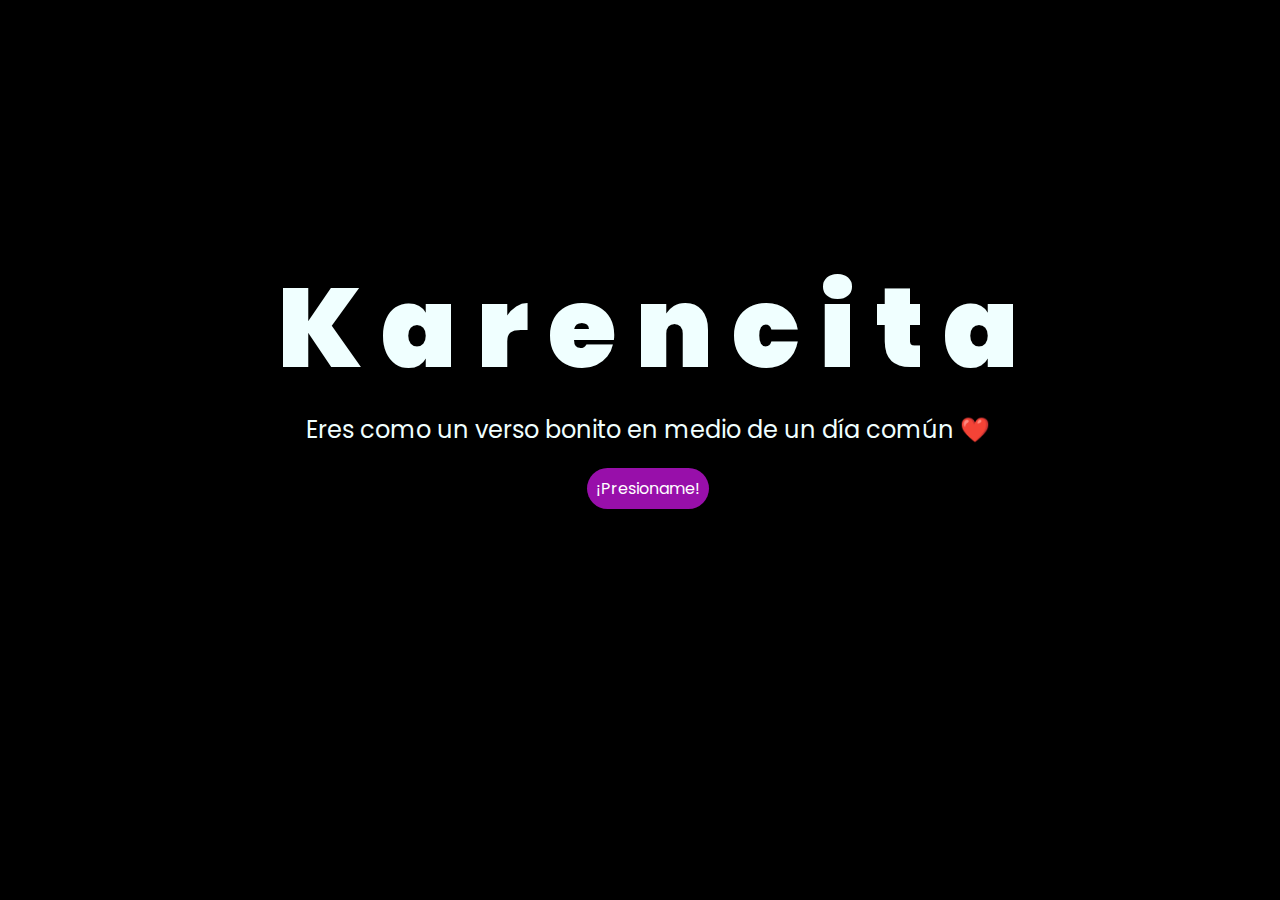
<file: index.html>
<!DOCTYPE html>
<html lang="es">

<head>
    <meta charset="UTF-8">
    <meta http-equiv="X-UA-Compatible" content="IE=edge">
    <meta name="viewport" content="width=device-width, initial-scale=1.0">
    <link rel="stylesheet" href="css/style.css">
    <link rel="icon" href="img/flowers.png" type="image/x-icon">
    <title>Tequieromucho</title>
</head>

<body>
    <div class="greetings">
        <span>K</span>
        <span>a</span>
        <span>r</span>
        <span>e</span>
        <span>n</span>
        <span>c</span>
        <span>i</span>
        <span>t</span>
        <span>a</span>
    </div>
    <div class="description">
        <span>Eres como un verso bonito en medio de un día común ❤️</span>
    </div>
    <div class="button">
        <button class="botones">
            <a href="flower.html" style="color: #fff;">¡Presioname!</a>
        </button>
    </div>

</body>

</html>
</file>
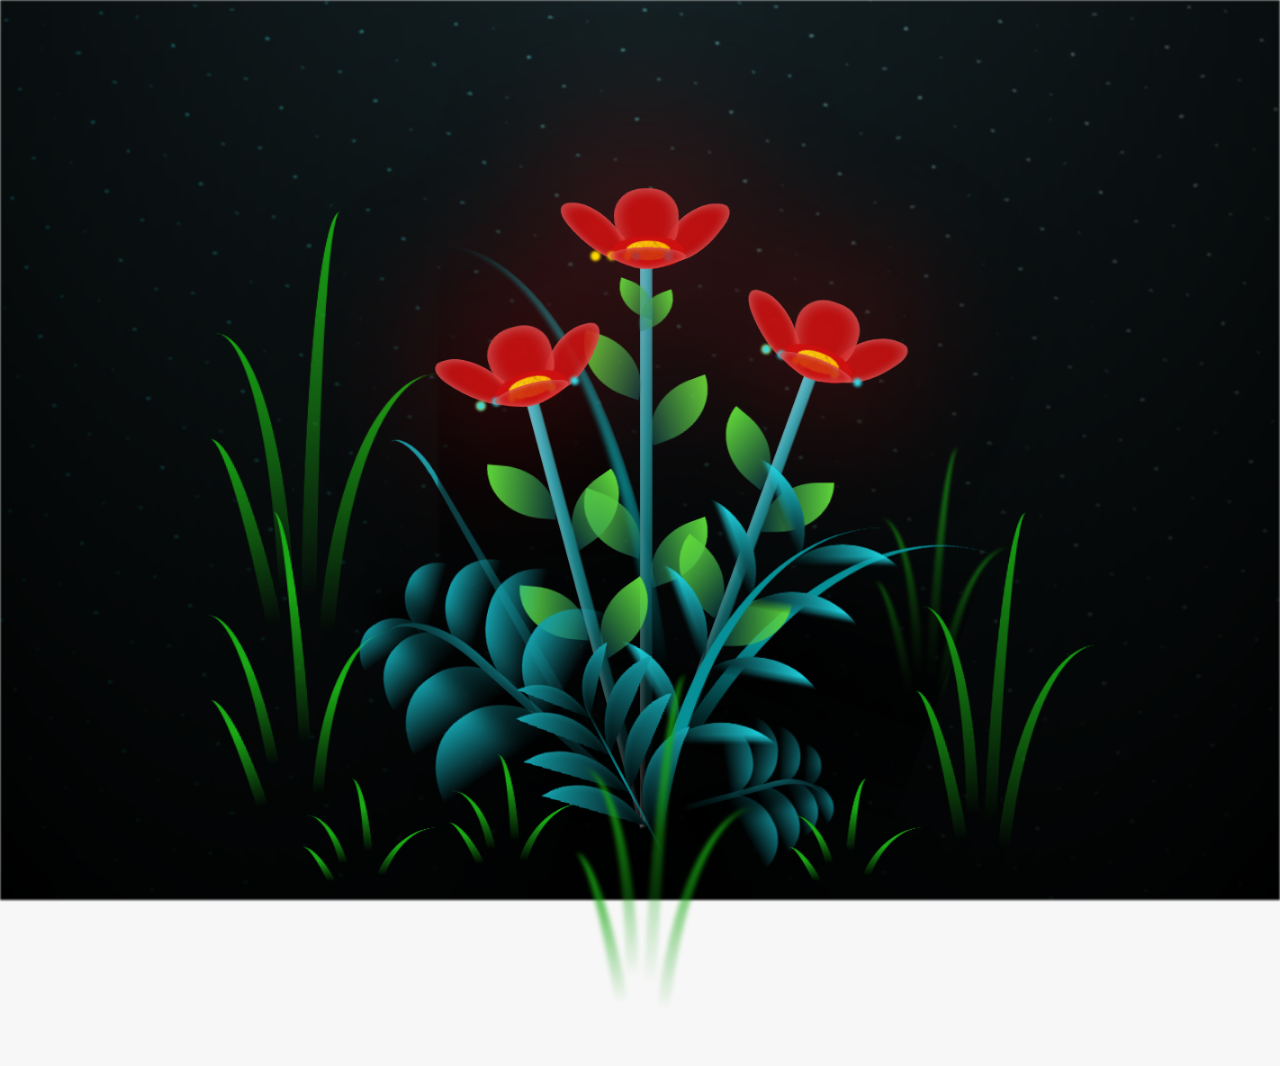
<file: flower.html>
<!DOCTYPE html>
<html lang="es">
  <head>
    <meta charset="UTF-8" />
    <meta http-equiv="X-UA-Compatible" content="IE=edge" />
    <meta name="viewport" content="width=device-width, initial-scale=1.0" />
    <link rel="stylesheet" href="css/main.css" />
    <link rel="icon" href="img/flowers.png" type="image/x-icon" />
    <title>Tequieromucho</title>
  </head>
  <body class="container">
    <audio src="sound/Photographrecorted.mp3" autoplay></audio>
    <h1 class="titulo"> 
      Feliz vuelta al sol, preciosa.<br> <br> Desde aquel juego de emojis, no dejo de sonreír por ti</h1>
  
    <div class="night"></div>
    <div class="flowers">
      <div class="flower flower--1">
        <div class="flower__leafs flower__leafs--1">
          <div class="flower__leaf flower__leaf--1"></div>
          <div class="flower__leaf flower__leaf--2"></div>
          <div class="flower__leaf flower__leaf--3"></div>
          <div class="flower__leaf flower__leaf--4"></div>
          <div class="flower__white-circle"></div>

          <div class="flower__light flower__light--1"></div>
          <div class="flower__light flower__light--2"></div>
          <div class="flower__light flower__light--3"></div>
          <div class="flower__light flower__light--5"></div>
          <div class="flower__light flower__light--6"></div>
          <div class="flower__light flower__light--7"></div>
          <div class="flower__light flower__light--8"></div>
        </div>
        <div class="flower__line">
          <div class="flower__line__leaf flower__line__leaf--1"></div>
          <div class="flower__line__leaf flower__line__leaf--2"></div>
          <div class="flower__line__leaf flower__line__leaf--3"></div>
          <div class="flower__line__leaf flower__line__leaf--4"></div>
          <div class="flower__line__leaf flower__line__leaf--5"></div>
          <div class="flower__line__leaf flower__line__leaf--6"></div>
        </div>
      </div>

      <div class="flower flower--2">
        <div class="flower__leafs flower__leafs--2">
          <div class="flower__leaf flower__leaf--1"></div>
          <div class="flower__leaf flower__leaf--2"></div>
          <div class="flower__leaf flower__leaf--3"></div>
          <div class="flower__leaf flower__leaf--4"></div>
          <div class="flower__white-circle"></div>

          <div class="flower__light flower__light--1"></div>
          <div class="flower__light flower__light--2"></div>
          <div class="flower__light flower__light--3"></div>
          <div class="flower__light flower__light--4"></div>
          <div class="flower__light flower__light--5"></div>
          <div class="flower__light flower__light--6"></div>
          <div class="flower__light flower__light--7"></div>
          <div class="flower__light flower__light--8"></div>
        </div>
        <div class="flower__line">
          <div class="flower__line__leaf flower__line__leaf--1"></div>
          <div class="flower__line__leaf flower__line__leaf--2"></div>
          <div class="flower__line__leaf flower__line__leaf--3"></div>
          <div class="flower__line__leaf flower__line__leaf--4"></div>
        </div>
      </div>

      <div class="flower flower--3">
        <div class="flower__leafs flower__leafs--3">
          <div class="flower__leaf flower__leaf--1"></div>
          <div class="flower__leaf flower__leaf--2"></div>
          <div class="flower__leaf flower__leaf--3"></div>
          <div class="flower__leaf flower__leaf--4"></div>
          <div class="flower__white-circle"></div>

          <div class="flower__light flower__light--1"></div>
          <div class="flower__light flower__light--2"></div>
          <div class="flower__light flower__light--3"></div>
          <div class="flower__light flower__light--4"></div>
          <div class="flower__light flower__light--5"></div>
          <div class="flower__light flower__light--6"></div>
          <div class="flower__light flower__light--7"></div>
          <div class="flower__light flower__light--8"></div>
        </div>
        <div class="flower__line">
          <div class="flower__line__leaf flower__line__leaf--1"></div>
          <div class="flower__line__leaf flower__line__leaf--2"></div>
          <div class="flower__line__leaf flower__line__leaf--3"></div>
          <div class="flower__line__leaf flower__line__leaf--4"></div>
        </div>
      </div>

      <div class="grow-ans" style="--d: 1.2s">
        <div class="flower__g-long">
          <div class="flower__g-long__top"></div>
          <div class="flower__g-long__bottom"></div>
        </div>
      </div>

      <div class="growing-grass">
        <div class="flower__grass flower__grass--1">
          <div class="flower__grass--top"></div>
          <div class="flower__grass--bottom"></div>
          <div class="flower__grass__leaf flower__grass__leaf--1"></div>
          <div class="flower__grass__leaf flower__grass__leaf--2"></div>
          <div class="flower__grass__leaf flower__grass__leaf--3"></div>
          <div class="flower__grass__leaf flower__grass__leaf--4"></div>
          <div class="flower__grass__leaf flower__grass__leaf--5"></div>
          <div class="flower__grass__leaf flower__grass__leaf--6"></div>
          <div class="flower__grass__leaf flower__grass__leaf--7"></div>
          <div class="flower__grass__leaf flower__grass__leaf--8"></div>
          <div class="flower__grass__overlay"></div>
        </div>
      </div>

      <div class="growing-grass">
        <div class="flower__grass flower__grass--2">
          <div class="flower__grass--top"></div>
          <div class="flower__grass--bottom"></div>
          <div class="flower__grass__leaf flower__grass__leaf--1"></div>
          <div class="flower__grass__leaf flower__grass__leaf--2"></div>
          <div class="flower__grass__leaf flower__grass__leaf--3"></div>
          <div class="flower__grass__leaf flower__grass__leaf--4"></div>
          <div class="flower__grass__leaf flower__grass__leaf--5"></div>
          <div class="flower__grass__leaf flower__grass__leaf--6"></div>
          <div class="flower__grass__leaf flower__grass__leaf--7"></div>
          <div class="flower__grass__leaf flower__grass__leaf--8"></div>
          <div class="flower__grass__overlay"></div>
        </div>
      </div>

      <div class="grow-ans" style="--d: 2.4s">
        <div class="flower__g-right flower__g-right--1">
          <div class="leaf"></div>
        </div>
      </div>

      <div class="grow-ans" style="--d: 2.8s">
        <div class="flower__g-right flower__g-right--2">
          <div class="leaf"></div>
        </div>
      </div>

      <div class="grow-ans" style="--d: 2.8s">
        <div class="flower__g-front">
          <div
            class="flower__g-front__leaf-wrapper flower__g-front__leaf-wrapper--1"
          >
            <div class="flower__g-front__leaf"></div>
          </div>
          <div
            class="flower__g-front__leaf-wrapper flower__g-front__leaf-wrapper--2"
          >
            <div class="flower__g-front__leaf"></div>
          </div>
          <div
            class="flower__g-front__leaf-wrapper flower__g-front__leaf-wrapper--3"
          >
            <div class="flower__g-front__leaf"></div>
          </div>
          <div
            class="flower__g-front__leaf-wrapper flower__g-front__leaf-wrapper--4"
          >
            <div class="flower__g-front__leaf"></div>
          </div>
          <div
            class="flower__g-front__leaf-wrapper flower__g-front__leaf-wrapper--5"
          >
            <div class="flower__g-front__leaf"></div>
          </div>
          <div
            class="flower__g-front__leaf-wrapper flower__g-front__leaf-wrapper--6"
          >
            <div class="flower__g-front__leaf"></div>
          </div>
          <div
            class="flower__g-front__leaf-wrapper flower__g-front__leaf-wrapper--7"
          >
            <div class="flower__g-front__leaf"></div>
          </div>
          <div
            class="flower__g-front__leaf-wrapper flower__g-front__leaf-wrapper--8"
          >
            <div class="flower__g-front__leaf"></div>
          </div>
          <div class="flower__g-front__line"></div>
        </div>
      </div>

      <div class="grow-ans" style="--d: 3.2s">
        <div class="flower__g-fr">
          <div class="leaf"></div>
          <div class="flower__g-fr__leaf flower__g-fr__leaf--1"></div>
          <div class="flower__g-fr__leaf flower__g-fr__leaf--2"></div>
          <div class="flower__g-fr__leaf flower__g-fr__leaf--3"></div>
          <div class="flower__g-fr__leaf flower__g-fr__leaf--4"></div>
          <div class="flower__g-fr__leaf flower__g-fr__leaf--5"></div>
          <div class="flower__g-fr__leaf flower__g-fr__leaf--6"></div>
          <div class="flower__g-fr__leaf flower__g-fr__leaf--7"></div>
          <div class="flower__g-fr__leaf flower__g-fr__leaf--8"></div>
        </div>
      </div>

      <div class="long-g long-g--0">
        <div class="grow-ans" style="--d: 3s">
          <div class="leaf leaf--0"></div>
        </div>
        <div class="grow-ans" style="--d: 2.2s">
          <div class="leaf leaf--1"></div>
        </div>
        <div class="grow-ans" style="--d: 3.4s">
          <div class="leaf leaf--2"></div>
        </div>
        <div class="grow-ans" style="--d: 3.6s">
          <div class="leaf leaf--3"></div>
        </div>
      </div>

      <div class="long-g long-g--1">
        <div class="grow-ans" style="--d: 3.6s">
          <div class="leaf leaf--0"></div>
        </div>
        <div class="grow-ans" style="--d: 3.8s">
          <div class="leaf leaf--1"></div>
        </div>
        <div class="grow-ans" style="--d: 4s">
          <div class="leaf leaf--2"></div>
        </div>
        <div class="grow-ans" style="--d: 4.2s">
          <div class="leaf leaf--3"></div>
        </div>
      </div>

      <div class="long-g long-g--2">
        <div class="grow-ans" style="--d: 4s">
          <div class="leaf leaf--0"></div>
        </div>
        <div class="grow-ans" style="--d: 4.2s">
          <div class="leaf leaf--1"></div>
        </div>
        <div class="grow-ans" style="--d: 4.4s">
          <div class="leaf leaf--2"></div>
        </div>
        <div class="grow-ans" style="--d: 4.6s">
          <div class="leaf leaf--3"></div>
        </div>
      </div>

      <div class="long-g long-g--3">
        <div class="grow-ans" style="--d: 4s">
          <div class="leaf leaf--0"></div>
        </div>
        <div class="grow-ans" style="--d: 4.2s">
          <div class="leaf leaf--1"></div>
        </div>
        <div class="grow-ans" style="--d: 3s">
          <div class="leaf leaf--2"></div>
        </div>
        <div class="grow-ans" style="--d: 3.6s">
          <div class="leaf leaf--3"></div>
        </div>
      </div>

      <div class="long-g long-g--4">
        <div class="grow-ans" style="--d: 4s">
          <div class="leaf leaf--0"></div>
        </div>
        <div class="grow-ans" style="--d: 4.2s">
          <div class="leaf leaf--1"></div>
        </div>
        <div class="grow-ans" style="--d: 3s">
          <div class="leaf leaf--2"></div>
        </div>
        <div class="grow-ans" style="--d: 3.6s">
          <div class="leaf leaf--3"></div>
        </div>
      </div>

      <div class="long-g long-g--5">
        <div class="grow-ans" style="--d: 4s">
          <div class="leaf leaf--0"></div>
        </div>
        <div class="grow-ans" style="--d: 4.2s">
          <div class="leaf leaf--1"></div>
        </div>
        <div class="grow-ans" style="--d: 3s">
          <div class="leaf leaf--2"></div>
        </div>
        <div class="grow-ans" style="--d: 3.6s">
          <div class="leaf leaf--3"></div>
        </div>
      </div>

      <div class="long-g long-g--6">
        <div class="grow-ans" style="--d: 4.2s">
          <div class="leaf leaf--0"></div>
        </div>
        <div class="grow-ans" style="--d: 4.4s">
          <div class="leaf leaf--1"></div>
        </div>
        <div class="grow-ans" style="--d: 4.6s">
          <div class="leaf leaf--2"></div>
        </div>
        <div class="grow-ans" style="--d: 4.8s">
          <div class="leaf leaf--3"></div>
        </div>
      </div>

      <div class="long-g long-g--7">
        <div class="grow-ans" style="--d: 3s">
          <div class="leaf leaf--0"></div>
        </div>
        <div class="grow-ans" style="--d: 3.2s">
          <div class="leaf leaf--1"></div>
        </div>
        <div class="grow-ans" style="--d: 3.5s">
          <div class="leaf leaf--2"></div>
        </div>
        <div class="grow-ans" style="--d: 3.6s">
          <div class="leaf leaf--3"></div>
        </div>
      </div>
    </div>
    <script src="anim.js"></script>
    <script src="main.js"></script>
  </body>
</html>
</file>
<file: css/style.css>
@import url('https://fonts.googleapis.com/css2?family=Poppins:ital,wght@0,500;1,900&display=swap');
*{
    font-family: 'Poppins',cursive;
}
body{
    color: azure;
    width: 100%;
    height: 82vh;
    display: flex;
    flex-direction: column;
    align-items: center;
    justify-content: center;
    background-color: black;
    /* padding-top: -30; */
}

.botones{
    padding: 9px;
    border-radius: 80px;
    background-color: transparent;
    border: none;
}

.botones a{
    background-color: #980faa;
    padding: 9px;
    border-radius: 80px;
    -webkit-border-radius: 80px;
    -moz-border-radius: 80px;
    -ms-border-radius: 80px;
    -o-border-radius: 80px;

}

.botones a:focus{
    background-color: rgb(50, 194, 194);
}

.greetings{
    font-size: 7rem;
    font-weight: 900;
}
.greetings > span{
    animation: glow 2.5s ease-in-out infinite;
}
@keyframes glow{
    0%, 100%{
        color: #fff;
        text-shadow: 0 0 12px #39c6d6, 0 0 50px #39c6d6, 0 0 100px #39c6d6;
    }
    10%, 90%{
        color: #111;
        text-shadow: none;
    }
}
.greetings > span:nth-child(2){
    animation-delay: .2s ;
}
.greetings > span:nth-child(3){
    animation-delay: .4s ;
}
.greetings > span:nth-child(4){
    animation-delay: .6s;
}
.greetings > span:nth-child(5){
    animation-delay: .8s;
}
.greetings > span:nth-child(6){
    animation-delay: 1s;
}
.greetings > span:nth-child(7){
    animation-delay: 1.2s;
}
.greetings > span:nth-child(8){
    animation-delay: 1.5s;
}
.greetings > span:nth-child(9){
    animation-delay: 1.7s;
}


.description{
    font-size: 1.5rem;
    margin-bottom: 20px;
}

.button a{
    text-decoration: none;
    font-size: 1rem;
    color: #111;
}

@media screen and (max-width:574px){
    .greetings{
        display: block;
        font-size: 4rem;
        font-weight: 800;
        text-align: center;
    }
    .description{
        font-size: 2rem;
    }
    
    .button a{
        font-size: 1rem;
    }
}
</file>
<file: css/main.css>
*,
*::after,
*::before {
  padding: 0;
  margin: 0;
  box-sizing: border-box;
}

:root {
  --dark-color: #000;
}

body {
  display: flex;
  align-items: flex-end;
  justify-content: center;
  min-height: 100vh;
  background-color: var(--dark-color);
  overflow: hidden;
  perspective: 1000px;
}

#lyrics {
  font-size: 28px;
  font-family: "Franklin Gothic Medium", "Arial Narrow", Arial, sans-serif;
  color: white;
  position: absolute;
  margin-bottom: 20%;
  z-index: 1;
  font-weight: bold;
  letter-spacing: 4px;
}
@media only screen and (max-width: 600px) {
  /* Estilos específicos para dispositivos con un ancho máximo de 600px */
  #lyrics {
      font-size: 14px; /* Reduce el tamaño del texto para dispositivos más pequeños */
      margin-bottom: 530px;
      letter-spacing: 3px;
  }

}
.titulo {
  margin-bottom: 180px;
  font-family: "Arial Narrow", Arial, sans-serif;
  color: rgb(228, 121, 238);
  position: absolute;
  font-weight: bold;
  letter-spacing: 10px;
  opacity: 0;
  animation: fadeIn 3s ease-in-out forwards;
  text-align: center;
}
@keyframes fadeIn {
  from {
    opacity: 0;
  }
  to {
    opacity: 1;
  }
}

.night {
  z-index: -1;
  position: absolute;
  left: 50%;
  top: 0;
  transform: translateX(-50%);
  width: 100%;
  height: 100%;
  filter: blur(0.1vmin);
  background-image: radial-gradient(
      ellipse at top,
      transparent 0%,
      var(--dark-color)
    ),
    radial-gradient(
      ellipse at bottom,
      var(--dark-color),
      rgba(145, 233, 255, 0.2)
    ),
    repeating-linear-gradient(
      220deg,
      rgb(0, 0, 0) 0px,
      rgb(0, 0, 0) 19px,
      transparent 19px,
      transparent 22px
    ),
    repeating-linear-gradient(
      189deg,
      rgb(0, 0, 0) 0px,
      rgb(0, 0, 0) 19px,
      transparent 19px,
      transparent 22px
    ),
    repeating-linear-gradient(
      148deg,
      rgb(0, 0, 0) 0px,
      rgb(0, 0, 0) 19px,
      transparent 19px,
      transparent 22px
    ),
    linear-gradient(90deg, rgb(0, 255, 250), rgb(240, 240, 240));
}

.flowers {
  position: relative;
  transform: scale(0.9);
  /*margin-bottom: 100px;
  */
}

@media only screen and (max-width: 600px) {
  /* Estilos específicos para dispositivos con un ancho máximo de 600px */
.flowers {
      font-size: 14px;
      margin-bottom: 35%;
      letter-spacing: 3px;
      transform: scale(1.0);
}

}

.flower {
  position: absolute;
  bottom: 9vmin;
  transform-origin: bottom center;
  z-index: 10;
  --fl-speed: 0.8s;
}
.flower--1 {
  -webkit-animation: moving-flower-1 4s linear infinite;
  animation: moving-flower-1 4s linear infinite;
}
.flower--1 .flower__line {
  height: 70vmin;
  -webkit-animation-delay: 0.3s;
  animation-delay: 0.3s;
}
.flower--1 .flower__line__leaf--1 {
  -webkit-animation: blooming-leaf-right var(--fl-speed) 1.6s backwards;
  animation: blooming-leaf-right var(--fl-speed) 1.6s backwards;
}
.flower--1 .flower__line__leaf--2 {
  -webkit-animation: blooming-leaf-right var(--fl-speed) 1.4s backwards;
  animation: blooming-leaf-right var(--fl-speed) 1.4s backwards;
}
.flower--1 .flower__line__leaf--3 {
  -webkit-animation: blooming-leaf-left var(--fl-speed) 1.2s backwards;
  animation: blooming-leaf-left var(--fl-speed) 1.2s backwards;
}
.flower--1 .flower__line__leaf--4 {
  -webkit-animation: blooming-leaf-left var(--fl-speed) 1s backwards;
  animation: blooming-leaf-left var(--fl-speed) 1s backwards;
}
.flower--1 .flower__line__leaf--5 {
  -webkit-animation: blooming-leaf-right var(--fl-speed) 1.8s backwards;
  animation: blooming-leaf-right var(--fl-speed) 1.8s backwards;
}
.flower--1 .flower__line__leaf--6 {
  -webkit-animation: blooming-leaf-left var(--fl-speed) 2s backwards;
  animation: blooming-leaf-left var(--fl-speed) 2s backwards;
}
.flower--2 {
  left: 50%;
  transform: rotate(20deg);
  -webkit-animation: moving-flower-2 4s linear infinite;
  animation: moving-flower-2 4s linear infinite;
}
.flower--2 .flower__line {
  height: 60vmin;
  -webkit-animation-delay: 0.6s;
  animation-delay: 0.6s;
}
.flower--2 .flower__line__leaf--1 {
  -webkit-animation: blooming-leaf-right var(--fl-speed) 1.9s backwards;
  animation: blooming-leaf-right var(--fl-speed) 1.9s backwards;
}
.flower--2 .flower__line__leaf--2 {
  -webkit-animation: blooming-leaf-right var(--fl-speed) 1.7s backwards;
  animation: blooming-leaf-right var(--fl-speed) 1.7s backwards;
}
.flower--2 .flower__line__leaf--3 {
  -webkit-animation: blooming-leaf-left var(--fl-speed) 1.5s backwards;
  animation: blooming-leaf-left var(--fl-speed) 1.5s backwards;
}
.flower--2 .flower__line__leaf--4 {
  -webkit-animation: blooming-leaf-left var(--fl-speed) 1.3s backwards;
  animation: blooming-leaf-left var(--fl-speed) 1.3s backwards;
}
.flower--3 {
  left: 50%;
  transform: rotate(-15deg);
  -webkit-animation: moving-flower-3 4s linear infinite;
  animation: moving-flower-3 4s linear infinite;
}
.flower--3 .flower__line {
  -webkit-animation-delay: 0.9s;
  animation-delay: 0.9s;
}
.flower--3 .flower__line__leaf--1 {
  -webkit-animation: blooming-leaf-right var(--fl-speed) 2.5s backwards;
  animation: blooming-leaf-right var(--fl-speed) 2.5s backwards;
}
.flower--3 .flower__line__leaf--2 {
  -webkit-animation: blooming-leaf-right var(--fl-speed) 2.3s backwards;
  animation: blooming-leaf-right var(--fl-speed) 2.3s backwards;
}
.flower--3 .flower__line__leaf--3 {
  -webkit-animation: blooming-leaf-left var(--fl-speed) 2.1s backwards;
  animation: blooming-leaf-left var(--fl-speed) 2.1s backwards;
}
.flower--3 .flower__line__leaf--4 {
  -webkit-animation: blooming-leaf-left var(--fl-speed) 1.9s backwards;
  animation: blooming-leaf-left var(--fl-speed) 1.9s backwards;
}
.flower__leafs {
  position: relative;
  -webkit-animation: blooming-flower 2s backwards;
  animation: blooming-flower 2s backwards;
}
.flower__leafs--1 {
  -webkit-animation-delay: 1.1s;
  animation-delay: 1.1s;
}
.flower__leafs--2 {
  -webkit-animation-delay: 1.4s;
  animation-delay: 1.4s;
}
.flower__leafs--3 {
  -webkit-animation-delay: 1.7s;
  animation-delay: 1.7s;
}
.flower__leafs::after {
  content: "";
  position: absolute;
  left: 0;
  top: 0;
  transform: translate(-50%, -100%);
  width: 9vmin;
  height: 9vmin;
  background-color: #fd0606;
  /* background-color: #fd2525; */
  filter: blur(10vmin);
}
.flower__leaf {
  position: absolute;
  bottom: 0;
  left: 50%;
  width: 8vmin;
  height: 11vmin;
  border-radius: 51% 49% 47% 53%/44% 45% 55% 69%;
  background-color: #253bfd;
  background-color: #c71111;
  transform-origin: bottom center;
  opacity: 0.9;
  box-shadow: inset 0 0 2vmin rgba(255, 255, 255, 0.5);
}
.flower__leaf--1 {
  transform: translate(-10%, 1%) rotateY(40deg) rotateX(-50deg);
}
.flower__leaf--2 {
  transform: translate(-50%, -4%) rotateX(40deg);
}
.flower__leaf--3 {
  transform: translate(-90%, 0%) rotateY(45deg) rotateX(50deg);
}
.flower__leaf--4 {
  width: 8vmin;
  height: 8vmin;
  transform-origin: bottom left;
  border-radius: 4vmin 10vmin 4vmin 4vmin;
  transform: translate(0%, 18%) rotateX(70deg) rotate(-43deg);
  background-color: #c71111;
  z-index: 1;
  opacity: 0.8;
}
.flower__white-circle {
  position: absolute;
  left: -3.5vmin;
  top: -3vmin;
  width: 9vmin;
  height: 4vmin;
  border-radius: 50%;
  background-color: #c71111;
}
.flower__white-circle::after {
  content: "";
  position: absolute;
  left: 50%;
  top: 45%;
  transform: translate(-50%, -50%);
  width: 60%;
  height: 60%;
  border-radius: inherit;
  background-image: repeating-linear-gradient(
      135deg,
      rgba(0, 0, 0, 0.03) 0px,
      rgba(0, 0, 0, 0.03) 1px,
      transparent 1px,
      transparent 12px
    ),
    repeating-linear-gradient(
      45deg,
      rgba(0, 0, 0, 0.03) 0px,
      rgba(0, 0, 0, 0.03) 1px,
      transparent 1px,
      transparent 12px
    ),
    repeating-linear-gradient(
      67.5deg,
      rgba(0, 0, 0, 0.03) 0px,
      rgba(0, 0, 0, 0.03) 1px,
      transparent 1px,
      transparent 12px
    ),
    repeating-linear-gradient(
      135deg,
      rgba(0, 0, 0, 0.03) 0px,
      rgba(0, 0, 0, 0.03) 1px,
      transparent 1px,
      transparent 12px
    ),
    repeating-linear-gradient(
      45deg,
      rgba(0, 0, 0, 0.03) 0px,
      rgba(0, 0, 0, 0.03) 1px,
      transparent 1px,
      transparent 12px
    ),
    repeating-linear-gradient(
      112.5deg,
      rgba(0, 0, 0, 0.03) 0px,
      rgba(0, 0, 0, 0.03) 1px,
      transparent 1px,
      transparent 12px
    ),
    repeating-linear-gradient(
      112.5deg,
      rgba(0, 0, 0, 0.03) 0px,
      rgba(0, 0, 0, 0.03) 1px,
      transparent 1px,
      transparent 12px
    ),
    repeating-linear-gradient(
      45deg,
      rgba(0, 0, 0, 0.03) 0px,
      rgba(0, 0, 0, 0.03) 1px,
      transparent 1px,
      transparent 12px
    ),
    repeating-linear-gradient(
      22.5deg,
      rgba(0, 0, 0, 0.03) 0px,
      rgba(0, 0, 0, 0.03) 1px,
      transparent 1px,
      transparent 12px
    ),
    repeating-linear-gradient(
      45deg,
      rgba(0, 0, 0, 0.03) 0px,
      rgba(0, 0, 0, 0.03) 1px,
      transparent 1px,
      transparent 12px
    ),
    repeating-linear-gradient(
      22.5deg,
      rgba(0, 0, 0, 0.03) 0px,
      rgba(0, 0, 0, 0.03) 1px,
      transparent 1px,
      transparent 12px
    ),
    repeating-linear-gradient(
      135deg,
      rgba(0, 0, 0, 0.03) 0px,
      rgba(0, 0, 0, 0.03) 1px,
      transparent 1px,
      transparent 12px
    ),
    repeating-linear-gradient(
      157.5deg,
      rgba(0, 0, 0, 0.03) 0px,
      rgba(0, 0, 0, 0.03) 1px,
      transparent 1px,
      transparent 12px
    ),
    repeating-linear-gradient(
      67.5deg,
      rgba(0, 0, 0, 0.03) 0px,
      rgba(0, 0, 0, 0.03) 1px,
      transparent 1px,
      transparent 12px
    ),
    repeating-linear-gradient(
      67.5deg,
      rgba(0, 0, 0, 0.03) 0px,
      rgba(0, 0, 0, 0.03) 1px,
      transparent 1px,
      transparent 12px
    ),
    linear-gradient(90deg, rgb(255, 235, 18), rgb(255, 206, 0));
}
.flower__line {
  height: 55vmin;
  width: 1.5vmin;
  background-image: linear-gradient(
      to left,
      rgba(0, 0, 0, 0.2),
      transparent,
      rgba(255, 255, 255, 0.2)
    ),
    linear-gradient(to top, transparent 10%, #14757a, #39c6d6);
  box-shadow: inset 0 0 2px rgba(0, 0, 0, 0.5);
  -webkit-animation: grow-flower-tree 4s backwards;
  animation: grow-flower-tree 4s backwards;
}
.flower__line__leaf {
  --w: 7vmin;
  --h: calc(var(--w) + 2vmin);
  position: absolute;
  top: 20%;
  left: 90%;
  width: var(--w);
  height: var(--h);
  border-top-right-radius: var(--h);
  border-bottom-left-radius: var(--h);
  background-image: linear-gradient(to top, rgba(20, 117, 122, 0.4), #5ed639);
}
.flower__line__leaf--1 {
  transform: rotate(70deg) rotateY(30deg);
}
.flower__line__leaf--2 {
  top: 45%;
  transform: rotate(70deg) rotateY(30deg);
}
.flower__line__leaf--3,
.flower__line__leaf--4,
.flower__line__leaf--6 {
  border-top-right-radius: 0;
  border-bottom-left-radius: 0;
  border-top-left-radius: var(--h);
  border-bottom-right-radius: var(--h);
  left: -460%;
  top: 12%;
  transform: rotate(-70deg) rotateY(30deg);
}
.flower__line__leaf--4 {
  top: 40%;
}
.flower__line__leaf--5 {
  top: 0;
  transform-origin: left;
  transform: rotate(70deg) rotateY(30deg) scale(0.6);
}
.flower__line__leaf--6 {
  top: -2%;
  left: -450%;
  transform-origin: right;
  transform: rotate(-70deg) rotateY(30deg) scale(0.6);
}
.flower__light {
  position: absolute;
  bottom: 0vmin;
  width: 1vmin;
  height: 1vmin;
  background-color: rgb(255, 251, 0);
  border-radius: 50%;
  filter: blur(0.2vmin);
  -webkit-animation: light-ans 4s linear infinite backwards;
  animation: light-ans 4s linear infinite backwards;
}
.flower__light:nth-child(odd) {
  background-color: #23f0ff;
}
.flower__light--1 {
  left: -2vmin;
  -webkit-animation-delay: 1s;
  animation-delay: 1s;
}
.flower__light--2 {
  left: 3vmin;
  -webkit-animation-delay: 0.5s;
  animation-delay: 0.5s;
}
.flower__light--3 {
  left: -6vmin;
  -webkit-animation-delay: 0.3s;
  animation-delay: 0.3s;
}
.flower__light--4 {
  left: 6vmin;
  -webkit-animation-delay: 0.9s;
  animation-delay: 0.9s;
}
.flower__light--5 {
  left: -1vmin;
  -webkit-animation-delay: 1.5s;
  animation-delay: 1.5s;
}
.flower__light--6 {
  left: -4vmin;
  -webkit-animation-delay: 3s;
  animation-delay: 3s;
}
.flower__light--7 {
  left: 3vmin;
  -webkit-animation-delay: 2s;
  animation-delay: 2s;
}
.flower__light--8 {
  left: -6vmin;
  -webkit-animation-delay: 3.5s;
  animation-delay: 3.5s;
}
.flower__grass {
  --c: #159faa;
  --line-w: 1.5vmin;
  position: absolute;
  bottom: 12vmin;
  left: -7vmin;
  display: flex;
  flex-direction: column;
  align-items: flex-end;
  z-index: 20;
  transform-origin: bottom center;
  transform: rotate(-48deg) rotateY(40deg);
}
.flower__grass--1 {
  -webkit-animation: moving-grass 2s linear infinite;
  animation: moving-grass 2s linear infinite;
}
.flower__grass--2 {
  left: 2vmin;
  bottom: 10vmin;
  transform: scale(0.5) rotate(75deg) rotateX(10deg) rotateY(-200deg);
  opacity: 0.8;
  z-index: 0;
  -webkit-animation: moving-grass--2 1.5s linear infinite;
  animation: moving-grass--2 1.5s linear infinite;
}
.flower__grass--top {
  width: 7vmin;
  height: 10vmin;
  border-top-right-radius: 100%;
  border-right: var(--line-w) solid var(--c);
  transform-origin: bottom center;
  transform: rotate(-2deg);
}
.flower__grass--bottom {
  margin-top: -2px;
  width: var(--line-w);
  height: 25vmin;
  background-image: linear-gradient(to top, transparent, var(--c));
}
.flower__grass__leaf {
  --size: 10vmin;
  position: absolute;
  width: calc(var(--size) * 2.1);
  height: var(--size);
  border-top-left-radius: var(--size);
  border-top-right-radius: var(--size);
  background-image: linear-gradient(
    to top,
    transparent,
    transparent 30%,
    var(--c)
  );
  z-index: 100;
}
.flower__grass__leaf--1 {
  top: -6%;
  left: 30%;
  --size: 6vmin;
  transform: rotate(-20deg);
  -webkit-animation: growing-grass-ans--1 2s 2.6s backwards;
  animation: growing-grass-ans--1 2s 2.6s backwards;
}
@-webkit-keyframes growing-grass-ans--1 {
  0% {
    transform-origin: bottom left;
    transform: rotate(-20deg) scale(0);
  }
}
@keyframes growing-grass-ans--1 {
  0% {
    transform-origin: bottom left;
    transform: rotate(-20deg) scale(0);
  }
}
.flower__grass__leaf--2 {
  top: -5%;
  left: -110%;
  --size: 6vmin;
  transform: rotate(10deg);
  -webkit-animation: growing-grass-ans--2 2s 2.4s linear backwards;
  animation: growing-grass-ans--2 2s 2.4s linear backwards;
}
@-webkit-keyframes growing-grass-ans--2 {
  0% {
    transform-origin: bottom right;
    transform: rotate(10deg) scale(0);
  }
}
@keyframes growing-grass-ans--2 {
  0% {
    transform-origin: bottom right;
    transform: rotate(10deg) scale(0);
  }
}
.flower__grass__leaf--3 {
  top: 5%;
  left: 60%;
  --size: 8vmin;
  transform: rotate(-18deg) rotateX(-20deg);
  -webkit-animation: growing-grass-ans--3 2s 2.2s linear backwards;
  animation: growing-grass-ans--3 2s 2.2s linear backwards;
}
@-webkit-keyframes growing-grass-ans--3 {
  0% {
    transform-origin: bottom left;
    transform: rotate(-18deg) rotateX(-20deg) scale(0);
  }
}
@keyframes growing-grass-ans--3 {
  0% {
    transform-origin: bottom left;
    transform: rotate(-18deg) rotateX(-20deg) scale(0);
  }
}
.flower__grass__leaf--4 {
  top: 6%;
  left: -135%;
  --size: 8vmin;
  transform: rotate(2deg);
  -webkit-animation: growing-grass-ans--4 2s 2s linear backwards;
  animation: growing-grass-ans--4 2s 2s linear backwards;
}
@-webkit-keyframes growing-grass-ans--4 {
  0% {
    transform-origin: bottom right;
    transform: rotate(2deg) scale(0);
  }
}
@keyframes growing-grass-ans--4 {
  0% {
    transform-origin: bottom right;
    transform: rotate(2deg) scale(0);
  }
}
.flower__grass__leaf--5 {
  top: 20%;
  left: 60%;
  --size: 10vmin;
  transform: rotate(-24deg) rotateX(-20deg);
  -webkit-animation: growing-grass-ans--5 2s 1.8s linear backwards;
  animation: growing-grass-ans--5 2s 1.8s linear backwards;
}
@-webkit-keyframes growing-grass-ans--5 {
  0% {
    transform-origin: bottom left;
    transform: rotate(-24deg) rotateX(-20deg) scale(0);
  }
}
@keyframes growing-grass-ans--5 {
  0% {
    transform-origin: bottom left;
    transform: rotate(-24deg) rotateX(-20deg) scale(0);
  }
}
.flower__grass__leaf--6 {
  top: 22%;
  left: -180%;
  --size: 10vmin;
  transform: rotate(10deg);
  -webkit-animation: growing-grass-ans--6 2s 1.6s linear backwards;
  animation: growing-grass-ans--6 2s 1.6s linear backwards;
}
@-webkit-keyframes growing-grass-ans--6 {
  0% {
    transform-origin: bottom right;
    transform: rotate(10deg) scale(0);
  }
}
@keyframes growing-grass-ans--6 {
  0% {
    transform-origin: bottom right;
    transform: rotate(10deg) scale(0);
  }
}
.flower__grass__leaf--7 {
  top: 39%;
  left: 70%;
  --size: 10vmin;
  transform: rotate(-10deg);
  -webkit-animation: growing-grass-ans--7 2s 1.4s linear backwards;
  animation: growing-grass-ans--7 2s 1.4s linear backwards;
}
@-webkit-keyframes growing-grass-ans--7 {
  0% {
    transform-origin: bottom left;
    transform: rotate(-10deg) scale(0);
  }
}
@keyframes growing-grass-ans--7 {
  0% {
    transform-origin: bottom left;
    transform: rotate(-10deg) scale(0);
  }
}
.flower__grass__leaf--8 {
  top: 40%;
  left: -215%;
  --size: 11vmin;
  transform: rotate(10deg);
  -webkit-animation: growing-grass-ans--8 2s 1.2s linear backwards;
  animation: growing-grass-ans--8 2s 1.2s linear backwards;
}
@-webkit-keyframes growing-grass-ans--8 {
  0% {
    transform-origin: bottom right;
    transform: rotate(10deg) scale(0);
  }
}
@keyframes growing-grass-ans--8 {
  0% {
    transform-origin: bottom right;
    transform: rotate(10deg) scale(0);
  }
}
.flower__grass__overlay {
  position: absolute;
  top: -10%;
  right: 0%;
  width: 100%;
  height: 100%;
  background-color: rgba(0, 0, 0, 0.6);
  filter: blur(1.5vmin);
  z-index: 100;
}
.flower__g-long {
  --w: 2vmin;
  --h: 6vmin;
  --c: #159faa;
  position: absolute;
  bottom: 10vmin;
  left: -3vmin;
  transform-origin: bottom center;
  transform: rotate(-30deg) rotateY(-20deg);
  display: flex;
  flex-direction: column;
  align-items: flex-end;
  -webkit-animation: flower-g-long-ans 3s linear infinite;
  animation: flower-g-long-ans 3s linear infinite;
}
@-webkit-keyframes flower-g-long-ans {
  0%,
  100% {
    transform: rotate(-30deg) rotateY(-20deg);
  }
  50% {
    transform: rotate(-32deg) rotateY(-20deg);
  }
}
@keyframes flower-g-long-ans {
  0%,
  100% {
    transform: rotate(-30deg) rotateY(-20deg);
  }
  50% {
    transform: rotate(-32deg) rotateY(-20deg);
  }
}
.flower__g-long__top {
  top: calc(var(--h) * -1);
  width: calc(var(--w) + 1vmin);
  height: var(--h);
  border-top-right-radius: 100%;
  border-right: 0.7vmin solid var(--c);
  transform: translate(-0.7vmin, 1vmin);
}
.flower__g-long__bottom {
  width: var(--w);
  height: 50vmin;
  transform-origin: bottom center;
  background-image: linear-gradient(to top, transparent 30%, var(--c));
  box-shadow: inset 0 0 2px rgba(0, 0, 0, 0.5);
  -webkit-clip-path: polygon(35% 0, 65% 1%, 100% 100%, 0% 100%);
  clip-path: polygon(35% 0, 65% 1%, 100% 100%, 0% 100%);
}
.flower__g-right {
  position: absolute;
  bottom: 6vmin;
  left: -2vmin;
  transform-origin: bottom left;
  transform: rotate(20deg);
}
.flower__g-right .leaf {
  width: 30vmin;
  height: 50vmin;
  border-top-left-radius: 100%;
  border-left: 2vmin solid #079097;
  background-image: linear-gradient(
    to bottom,
    transparent,
    var(--dark-color) 60%
  );
  -webkit-mask-image: linear-gradient(to top, transparent 30%, #079097 60%);
}
.flower__g-right--1 {
  -webkit-animation: flower-g-right-ans 2.5s linear infinite;
  animation: flower-g-right-ans 2.5s linear infinite;
}
.flower__g-right--2 {
  left: 5vmin;
  transform: rotateY(-180deg);
  -webkit-animation: flower-g-right-ans--2 3s linear infinite;
  animation: flower-g-right-ans--2 3s linear infinite;
}
.flower__g-right--2 .leaf {
  height: 75vmin;
  filter: blur(0.3vmin);
  opacity: 0.8;
}
@-webkit-keyframes flower-g-right-ans {
  0%,
  100% {
    transform: rotate(20deg);
  }
  50% {
    transform: rotate(24deg) rotateX(-20deg);
  }
}
@keyframes flower-g-right-ans {
  0%,
  100% {
    transform: rotate(20deg);
  }
  50% {
    transform: rotate(24deg) rotateX(-20deg);
  }
}
@-webkit-keyframes flower-g-right-ans--2 {
  0%,
  100% {
    transform: rotateY(-180deg) rotate(0deg) rotateX(-20deg);
  }
  50% {
    transform: rotateY(-180deg) rotate(6deg) rotateX(-20deg);
  }
}
@keyframes flower-g-right-ans--2 {
  0%,
  100% {
    transform: rotateY(-180deg) rotate(0deg) rotateX(-20deg);
  }
  50% {
    transform: rotateY(-180deg) rotate(6deg) rotateX(-20deg);
  }
}
.flower__g-front {
  position: absolute;
  bottom: 6vmin;
  left: 2.5vmin;
  z-index: 100;
  transform-origin: bottom center;
  transform: rotate(-28deg) rotateY(30deg) scale(1.04);
  -webkit-animation: flower__g-front-ans 2s linear infinite;
  animation: flower__g-front-ans 2s linear infinite;
}
@-webkit-keyframes flower__g-front-ans {
  0%,
  100% {
    transform: rotate(-28deg) rotateY(30deg) scale(1.04);
  }
  50% {
    transform: rotate(-35deg) rotateY(40deg) scale(1.04);
  }
}
@keyframes flower__g-front-ans {
  0%,
  100% {
    transform: rotate(-28deg) rotateY(30deg) scale(1.04);
  }
  50% {
    transform: rotate(-35deg) rotateY(40deg) scale(1.04);
  }
}
.flower__g-front__line {
  width: 0.3vmin;
  height: 20vmin;
  background-image: linear-gradient(
    to top,
    transparent,
    #079097,
    transparent 100%
  );
  position: relative;
}
.flower__g-front__leaf-wrapper {
  position: absolute;
  top: 0;
  left: 0;
  transform-origin: bottom left;
  transform: rotate(10deg);
}
.flower__g-front__leaf-wrapper:nth-child(even) {
  left: 0vmin;
  transform: rotateY(-180deg) rotate(5deg);
  -webkit-animation: flower__g-front__leaf-left-ans 1s ease-in backwards;
  animation: flower__g-front__leaf-left-ans 1s ease-in backwards;
}
.flower__g-front__leaf-wrapper:nth-child(odd) {
  -webkit-animation: flower__g-front__leaf-ans 1s ease-in backwards;
  animation: flower__g-front__leaf-ans 1s ease-in backwards;
}
.flower__g-front__leaf-wrapper--1 {
  top: -8vmin;
  transform: scale(0.7);
  -webkit-animation: flower__g-front__leaf-ans 1s 5.5s ease-in backwards !important;
  animation: flower__g-front__leaf-ans 1s 5.5s ease-in backwards !important;
}
.flower__g-front__leaf-wrapper--2 {
  top: -8vmin;
  transform: rotateY(-180deg) scale(0.7) !important;
  -webkit-animation: flower__g-front__leaf-left-ans-2 1s 4.6s ease-in backwards !important;
  animation: flower__g-front__leaf-left-ans-2 1s 4.6s ease-in backwards !important;
}
.flower__g-front__leaf-wrapper--3 {
  top: -3vmin;
  -webkit-animation: flower__g-front__leaf-ans 1s 4.6s ease-in backwards;
  animation: flower__g-front__leaf-ans 1s 4.6s ease-in backwards;
}
.flower__g-front__leaf-wrapper--4 {
  top: -3vmin;
  transform: rotateY(-180deg) scale(0.9) !important;
  -webkit-animation: flower__g-front__leaf-left-ans-2 1s 4.6s ease-in backwards !important;
  animation: flower__g-front__leaf-left-ans-2 1s 4.6s ease-in backwards !important;
}
@-webkit-keyframes flower__g-front__leaf-left-ans-2 {
  0% {
    transform: rotateY(-180deg) scale(0);
  }
}
@keyframes flower__g-front__leaf-left-ans-2 {
  0% {
    transform: rotateY(-180deg) scale(0);
  }
}
.flower__g-front__leaf-wrapper--5,
.flower__g-front__leaf-wrapper--6 {
  top: 2vmin;
}
.flower__g-front__leaf-wrapper--7,
.flower__g-front__leaf-wrapper--8 {
  top: 6.5vmin;
}
.flower__g-front__leaf-wrapper--2 {
  -webkit-animation-delay: 5.2s !important;
  animation-delay: 5.2s !important;
}
.flower__g-front__leaf-wrapper--3 {
  -webkit-animation-delay: 4.9s !important;
  animation-delay: 4.9s !important;
}
.flower__g-front__leaf-wrapper--5 {
  -webkit-animation-delay: 4.3s !important;
  animation-delay: 4.3s !important;
}
.flower__g-front__leaf-wrapper--6 {
  -webkit-animation-delay: 4.1s !important;
  animation-delay: 4.1s !important;
}
.flower__g-front__leaf-wrapper--7 {
  -webkit-animation-delay: 3.8s !important;
  animation-delay: 3.8s !important;
}
.flower__g-front__leaf-wrapper--8 {
  -webkit-animation-delay: 3.5s !important;
  animation-delay: 3.5s !important;
}
@-webkit-keyframes flower__g-front__leaf-ans {
  0% {
    transform: rotate(10deg) scale(0);
  }
}
@keyframes flower__g-front__leaf-ans {
  0% {
    transform: rotate(10deg) scale(0);
  }
}
@-webkit-keyframes flower__g-front__leaf-left-ans {
  0% {
    transform: rotateY(-180deg) rotate(5deg) scale(0);
  }
}
@keyframes flower__g-front__leaf-left-ans {
  0% {
    transform: rotateY(-180deg) rotate(5deg) scale(0);
  }
}
.flower__g-front__leaf {
  width: 10vmin;
  height: 10vmin;
  border-radius: 100% 0% 0% 100%/100% 100% 0% 0%;
  box-shadow: inset 0 2px 1vmin hsla(184deg, 97%, 58%, 0.2);
  background-image: linear-gradient(
      to bottom left,
      transparent,
      var(--dark-color)
    ),
    linear-gradient(to bottom right, #159faa 50%, transparent 50%, transparent);
  -webkit-mask-image: linear-gradient(
    to bottom right,
    #159faa 50%,
    transparent 50%,
    transparent
  );
  mask-image: linear-gradient(
    to bottom right,
    #159faa 50%,
    transparent 50%,
    transparent
  );
}
.flower__g-fr {
  position: absolute;
  bottom: -4vmin;
  left: vmin;
  transform-origin: bottom left;
  z-index: 10;
  -webkit-animation: flower__g-fr-ans 2s linear infinite;
  animation: flower__g-fr-ans 2s linear infinite;
}
@-webkit-keyframes flower__g-fr-ans {
  0%,
  100% {
    transform: rotate(2deg);
  }
  50% {
    transform: rotate(4deg);
  }
}
@keyframes flower__g-fr-ans {
  0%,
  100% {
    transform: rotate(2deg);
  }
  50% {
    transform: rotate(4deg);
  }
}
.flower__g-fr .leaf {
  width: 30vmin;
  height: 50vmin;
  border-top-left-radius: 100%;
  border-left: 2vmin solid #079097;
  -webkit-mask-image: linear-gradient(to top, transparent 25%, #079097 50%);
  position: relative;
  z-index: 1;
}
.flower__g-fr__leaf {
  position: absolute;
  top: 0;
  left: 0;
  width: 10vmin;
  height: 10vmin;
  border-radius: 100% 0% 0% 100%/100% 100% 0% 0%;
  box-shadow: inset 0 2px 1vmin hsla(184deg, 97%, 58%, 0.2);
  background-image: linear-gradient(
      to bottom left,
      transparent,
      var(--dark-color) 98%
    ),
    linear-gradient(to bottom right, #23f0ff 45%, transparent 50%, transparent);
  -webkit-mask-image: linear-gradient(
    135deg,
    #159faa 40%,
    transparent 50%,
    transparent
  );
}
.flower__g-fr__leaf--1 {
  left: 20vmin;
  transform: rotate(45deg);
  -webkit-animation: flower__g-fr-leaft-ans-1 0.5s 5.2s linear backwards;
  animation: flower__g-fr-leaft-ans-1 0.5s 5.2s linear backwards;
}
@-webkit-keyframes flower__g-fr-leaft-ans-1 {
  0% {
    transform-origin: left;
    transform: rotate(45deg) scale(0);
  }
}
@keyframes flower__g-fr-leaft-ans-1 {
  0% {
    transform-origin: left;
    transform: rotate(45deg) scale(0);
  }
}
.flower__g-fr__leaf--2 {
  left: 12vmin;
  top: -7vmin;
  transform: rotate(25deg) rotateY(-180deg);
  -webkit-animation: flower__g-fr-leaft-ans-6 0.5s 5s linear backwards;
  animation: flower__g-fr-leaft-ans-6 0.5s 5s linear backwards;
}
.flower__g-fr__leaf--3 {
  left: 15vmin;
  top: 6vmin;
  transform: rotate(55deg);
  -webkit-animation: flower__g-fr-leaft-ans-5 0.5s 4.8s linear backwards;
  animation: flower__g-fr-leaft-ans-5 0.5s 4.8s linear backwards;
}
.flower__g-fr__leaf--4 {
  left: 6vmin;
  top: -2vmin;
  transform: rotate(25deg) rotateY(-180deg);
  -webkit-animation: flower__g-fr-leaft-ans-6 0.5s 4.6s linear backwards;
  animation: flower__g-fr-leaft-ans-6 0.5s 4.6s linear backwards;
}
.flower__g-fr__leaf--5 {
  left: 10vmin;
  top: 14vmin;
  transform: rotate(55deg);
  -webkit-animation: flower__g-fr-leaft-ans-5 0.5s 4.4s linear backwards;
  animation: flower__g-fr-leaft-ans-5 0.5s 4.4s linear backwards;
}
@-webkit-keyframes flower__g-fr-leaft-ans-5 {
  0% {
    transform-origin: left;
    transform: rotate(55deg) scale(0);
  }
}
@keyframes flower__g-fr-leaft-ans-5 {
  0% {
    transform-origin: left;
    transform: rotate(55deg) scale(0);
  }
}
.flower__g-fr__leaf--6 {
  left: 0vmin;
  top: 6vmin;
  transform: rotate(25deg) rotateY(-180deg);
  -webkit-animation: flower__g-fr-leaft-ans-6 0.5s 4.2s linear backwards;
  animation: flower__g-fr-leaft-ans-6 0.5s 4.2s linear backwards;
}
@-webkit-keyframes flower__g-fr-leaft-ans-6 {
  0% {
    transform-origin: right;
    transform: rotate(25deg) rotateY(-180deg) scale(0);
  }
}
@keyframes flower__g-fr-leaft-ans-6 {
  0% {
    transform-origin: right;
    transform: rotate(25deg) rotateY(-180deg) scale(0);
  }
}
.flower__g-fr__leaf--7 {
  left: 5vmin;
  top: 22vmin;
  transform: rotate(45deg);
  -webkit-animation: flower__g-fr-leaft-ans-7 0.5s 4s linear backwards;
  animation: flower__g-fr-leaft-ans-7 0.5s 4s linear backwards;
}
@-webkit-keyframes flower__g-fr-leaft-ans-7 {
  0% {
    transform-origin: left;
    transform: rotate(45deg) scale(0);
  }
}
@keyframes flower__g-fr-leaft-ans-7 {
  0% {
    transform-origin: left;
    transform: rotate(45deg) scale(0);
  }
}
.flower__g-fr__leaf--8 {
  left: -4vmin;
  top: 15vmin;
  transform: rotate(15deg) rotateY(-180deg);
  -webkit-animation: flower__g-fr-leaft-ans-8 0.5s 3.8s linear backwards;
  animation: flower__g-fr-leaft-ans-8 0.5s 3.8s linear backwards;
}
@-webkit-keyframes flower__g-fr-leaft-ans-8 {
  0% {
    transform-origin: right;
    transform: rotate(15deg) rotateY(-180deg) scale(0);
  }
}
@keyframes flower__g-fr-leaft-ans-8 {
  0% {
    transform-origin: right;
    transform: rotate(15deg) rotateY(-180deg) scale(0);
  }
}

.long-g {
  position: absolute;
  bottom: 25vmin;
  left: -42vmin;
  transform-origin: bottom left;
}
.long-g--1 {
  bottom: 0vmin;
  transform: scale(0.8) rotate(-5deg);
}
.long-g--1 .leaf {
  -webkit-mask-image: linear-gradient(
    to top,
    transparent 40%,
    #079097 80%
  ) !important;
}
.long-g--1 .leaf--1 {
  --w: 5vmin;
  --h: 60vmin;
  left: -2vmin;
  transform: rotate(3deg) rotateY(-180deg);
}
.long-g--2,
.long-g--3 {
  bottom: -3vmin;
  left: -35vmin;
  transform-origin: center;
  transform: scale(0.6) rotateX(60deg);
}
.long-g--2 .leaf,
.long-g--3 .leaf {
  -webkit-mask-image: linear-gradient(
    to top,
    transparent 50%,
    #079097 80%
  ) !important;
}
.long-g--2 .leaf--1,
.long-g--3 .leaf--1 {
  left: -1vmin;
  transform: rotateY(-180deg);
}
.long-g--3 {
  left: -17vmin;
  bottom: 0vmin;
}
.long-g--3 .leaf {
  -webkit-mask-image: linear-gradient(
    to top,
    transparent 40%,
    #079097 80%
  ) !important;
}
.long-g--4 {
  left: 25vmin;
  bottom: -3vmin;
  transform-origin: center;
  transform: scale(0.6) rotateX(60deg);
}
.long-g--4 .leaf {
  -webkit-mask-image: linear-gradient(
    to top,
    transparent 50%,
    #079097 80%
  ) !important;
}
.long-g--5 {
  left: 42vmin;
  bottom: 0vmin;
  transform: scale(0.8) rotate(2deg);
}
.long-g--6 {
  left: 0vmin;
  bottom: -20vmin;
  z-index: 100;
  filter: blur(0.3vmin);
  transform: scale(0.8) rotate(2deg);
}
.long-g--7 {
  left: 35vmin;
  bottom: 20vmin;
  z-index: -1;
  filter: blur(0.3vmin);
  transform: scale(0.6) rotate(2deg);
  opacity: 0.7;
}
.long-g .leaf {
  --w: 15vmin;
  --h: 40vmin;
  --c: #1aaa15;
  position: absolute;
  bottom: 0;
  width: var(--w);
  height: var(--h);
  border-top-left-radius: 100%;
  border-left: 2vmin solid var(--c);
  -webkit-mask-image: linear-gradient(
    to top,
    transparent 20%,
    var(--dark-color)
  );
  transform-origin: bottom center;
}
.long-g .leaf--0 {
  left: 2vmin;
  -webkit-animation: leaf-ans-1 4s linear infinite;
  animation: leaf-ans-1 4s linear infinite;
}
.long-g .leaf--1 {
  --w: 5vmin;
  --h: 60vmin;
  -webkit-animation: leaf-ans-1 4s linear infinite;
  animation: leaf-ans-1 4s linear infinite;
}
.long-g .leaf--2 {
  --w: 10vmin;
  --h: 40vmin;
  left: -0.5vmin;
  bottom: 5vmin;
  transform-origin: bottom left;
  transform: rotateY(-180deg);
  -webkit-animation: leaf-ans-2 3s linear infinite;
  animation: leaf-ans-2 3s linear infinite;
}
.long-g .leaf--3 {
  --w: 5vmin;
  --h: 30vmin;
  left: -1vmin;
  bottom: 3.2vmin;
  transform-origin: bottom left;
  transform: rotate(-10deg) rotateY(-180deg);
  -webkit-animation: leaf-ans-3 3s linear infinite;
  animation: leaf-ans-3 3s linear infinite;
}

@-webkit-keyframes leaf-ans-1 {
  0%,
  100% {
    transform: rotate(-5deg) scale(1);
  }
  50% {
    transform: rotate(5deg) scale(1.1);
  }
}

@keyframes leaf-ans-1 {
  0%,
  100% {
    transform: rotate(-5deg) scale(1);
  }
  50% {
    transform: rotate(5deg) scale(1.1);
  }
}
@-webkit-keyframes leaf-ans-2 {
  0%,
  100% {
    transform: rotateY(-180deg) rotate(5deg);
  }
  50% {
    transform: rotateY(-180deg) rotate(0deg) scale(1.1);
  }
}
@keyframes leaf-ans-2 {
  0%,
  100% {
    transform: rotateY(-180deg) rotate(5deg);
  }
  50% {
    transform: rotateY(-180deg) rotate(0deg) scale(1.1);
  }
}
@-webkit-keyframes leaf-ans-3 {
  0%,
  100% {
    transform: rotate(-10deg) rotateY(-180deg);
  }
  50% {
    transform: rotate(-20deg) rotateY(-180deg);
  }
}
@keyframes leaf-ans-3 {
  0%,
  100% {
    transform: rotate(-10deg) rotateY(-180deg);
  }
  50% {
    transform: rotate(-20deg) rotateY(-180deg);
  }
}
.grow-ans {
  -webkit-animation: grow-ans 2s var(--d) backwards;
  animation: grow-ans 2s var(--d) backwards;
}

@-webkit-keyframes grow-ans {
  0% {
    transform: scale(0);
    opacity: 0;
  }
}

@keyframes grow-ans {
  0% {
    transform: scale(0);
    opacity: 0;
  }
}
@-webkit-keyframes light-ans {
  0% {
    opacity: 0;
    transform: translateY(0vmin);
  }
  25% {
    opacity: 1;
    transform: translateY(-5vmin) translateX(-2vmin);
  }
  50% {
    opacity: 1;
    transform: translateY(-15vmin) translateX(2vmin);
    filter: blur(0.2vmin);
  }
  75% {
    transform: translateY(-20vmin) translateX(-2vmin);
    filter: blur(0.2vmin);
  }
  100% {
    transform: translateY(-30vmin);
    opacity: 0;
    filter: blur(1vmin);
  }
}
@keyframes light-ans {
  0% {
    opacity: 0;
    transform: translateY(0vmin);
  }
  25% {
    opacity: 1;
    transform: translateY(-5vmin) translateX(-2vmin);
  }
  50% {
    opacity: 1;
    transform: translateY(-15vmin) translateX(2vmin);
    filter: blur(0.2vmin);
  }
  75% {
    transform: translateY(-20vmin) translateX(-2vmin);
    filter: blur(0.2vmin);
  }
  100% {
    transform: translateY(-30vmin);
    opacity: 0;
    filter: blur(1vmin);
  }
}
@-webkit-keyframes moving-flower-1 {
  0%,
  100% {
    transform: rotate(2deg);
  }
  50% {
    transform: rotate(-2deg);
  }
}
@keyframes moving-flower-1 {
  0%,
  100% {
    transform: rotate(2deg);
  }
  50% {
    transform: rotate(-2deg);
  }
}
@-webkit-keyframes moving-flower-2 {
  0%,
  100% {
    transform: rotate(18deg);
  }
  50% {
    transform: rotate(14deg);
  }
}
@keyframes moving-flower-2 {
  0%,
  100% {
    transform: rotate(18deg);
  }
  50% {
    transform: rotate(14deg);
  }
}
@-webkit-keyframes moving-flower-3 {
  0%,
  100% {
    transform: rotate(-18deg);
  }
  50% {
    transform: rotate(-20deg) rotateY(-10deg);
  }
}
@keyframes moving-flower-3 {
  0%,
  100% {
    transform: rotate(-18deg);
  }
  50% {
    transform: rotate(-20deg) rotateY(-10deg);
  }
}
@-webkit-keyframes blooming-leaf-right {
  0% {
    transform-origin: left;
    transform: rotate(70deg) rotateY(30deg) scale(0);
  }
}
@keyframes blooming-leaf-right {
  0% {
    transform-origin: left;
    transform: rotate(70deg) rotateY(30deg) scale(0);
  }
}
@-webkit-keyframes blooming-leaf-left {
  0% {
    transform-origin: right;
    transform: rotate(-70deg) rotateY(30deg) scale(0);
  }
}
@keyframes blooming-leaf-left {
  0% {
    transform-origin: right;
    transform: rotate(-70deg) rotateY(30deg) scale(0);
  }
}
@-webkit-keyframes grow-flower-tree {
  0% {
    height: 0;
    border-radius: 1vmin;
  }
}
@keyframes grow-flower-tree {
  0% {
    height: 0;
    border-radius: 1vmin;
  }
}
@-webkit-keyframes blooming-flower {
  0% {
    transform: scale(0);
  }
}
@keyframes blooming-flower {
  0% {
    transform: scale(0);
  }
}
@-webkit-keyframes moving-grass {
  0%,
  100% {
    transform: rotate(-48deg) rotateY(40deg);
  }
  50% {
    transform: rotate(-50deg) rotateY(40deg);
  }
}
@keyframes moving-grass {
  0%,
  100% {
    transform: rotate(-48deg) rotateY(40deg);
  }
  50% {
    transform: rotate(-50deg) rotateY(40deg);
  }
}
@-webkit-keyframes moving-grass--2 {
  0%,
  100% {
    transform: scale(0.5) rotate(75deg) rotateX(10deg) rotateY(-200deg);
  }
  50% {
    transform: scale(0.5) rotate(79deg) rotateX(10deg) rotateY(-200deg);
  }
}
@keyframes moving-grass--2 {
  0%,
  100% {
    transform: scale(0.5) rotate(75deg) rotateX(10deg) rotateY(-200deg);
  }
  50% {
    transform: scale(0.5) rotate(79deg) rotateX(10deg) rotateY(-200deg);
  }
}
.growing-grass {
  -webkit-animation: growing-grass-ans 1s 2s backwards;
  animation: growing-grass-ans 1s 2s backwards;
}

@-webkit-keyframes growing-grass-ans {
  0% {
    transform: scale(0);
  }
}

@keyframes growing-grass-ans {
  0% {
    transform: scale(0);
  }
}
.container * {
  -webkit-animation-play-state: paused !important;
  animation-play-state: paused !important;
} /*# sourceMappingURL=main.css.map */


/* Reset de estilos básicos */
body, h1, p {
  margin: 0;
  padding: 0;
}

/* Estilos generales */
body {
  font-family: 'Arial', sans-serif;
  background-color: #f7f7f7;
  color: #333;
}

.container {
  max-width: 1200px;
  margin: 0 auto;
  padding: 20px;
}

h1 {
  font-size: 2em;
  line-height: 1.5;
  margin-bottom: 20px;
}

/* Media Queries para tamaños de pantalla diferentes */
@media screen and (max-width: 600px) {
  /* Estilos para pantallas pequeñas */
  h1 {
      font-size: 1.5em;
  }
}

@media screen and (min-width: 601px) and (max-width: 1024px) {
  /* Estilos para pantallas medianas */
  h1 {
      font-size: 1.8em;
  }
}

@media screen and (min-width: 1025px) {
  /* Estilos para pantallas grandes */
  h1 {
      font-size: 2em;
  }
}

/* Agregar más estilos según sea necesario */
</file>
